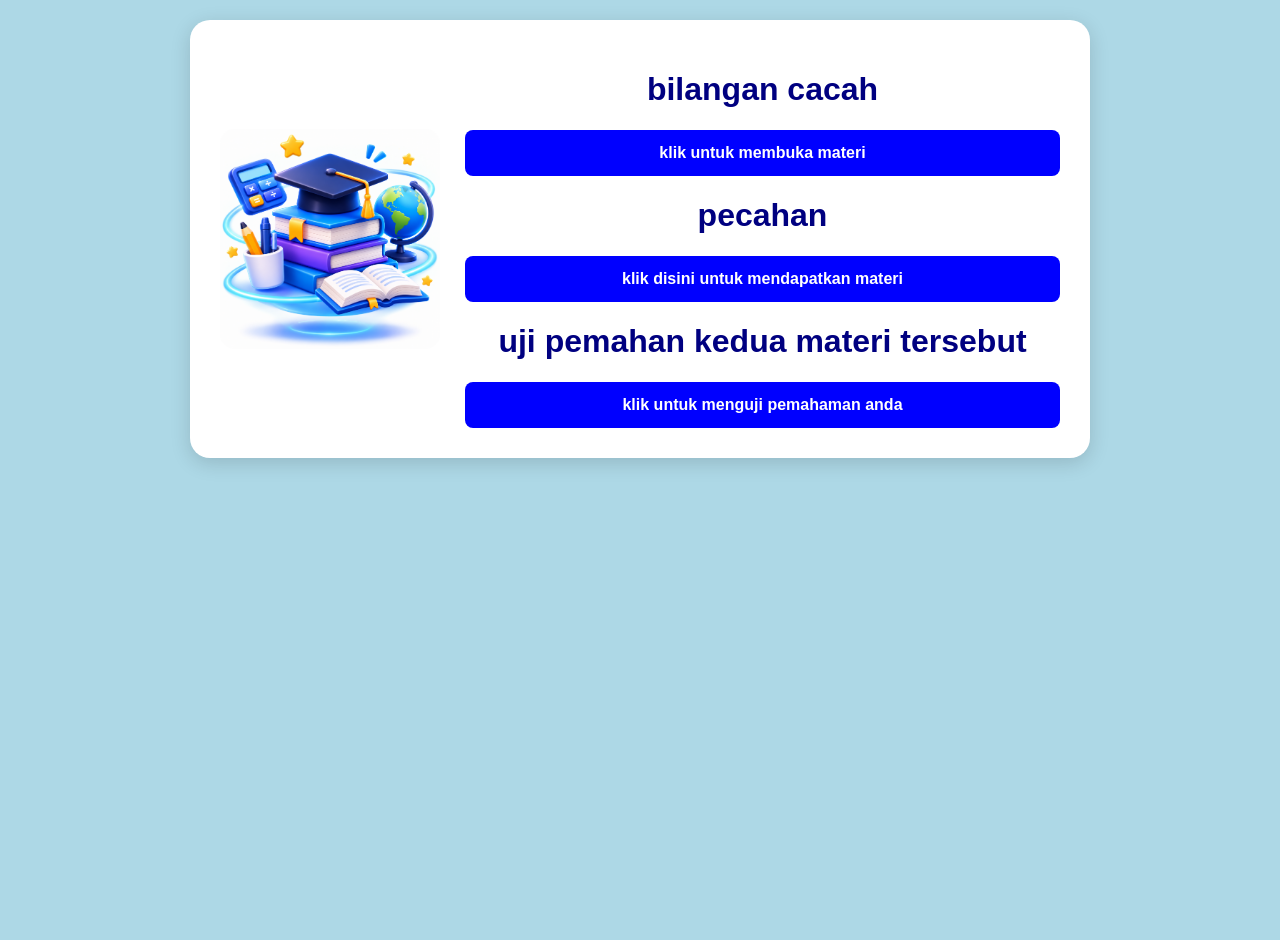
<file: index.html>
<!DOCTYPE html>
<html lang="id">
<head>
    <meta charset="UTF-8">
    <meta name="viewport" content="width=device-width, initial-scale=1.0">
    <title>web keren matematika</title>
    <link rel="stylesheet" href="style.css">
</head>
<body>
    <div class="container">
        <div class="hero-layout">
            <div class="gambar-box">
                <img src="images/gambar-belajar.png" alt="Ilustrasi EDUVERSE">
            </div>

            <div class="content-box">
                <h1>bilangan cacah</h1>
                <button onclick="window.location.href='bilangan-cacah.html'">
                    klik untuk membuka materi
                </button>

                <h1>pecahan</h1>
                <button onclick="window.location.href='pecahan.html'">
                    klik disini untuk mendapatkan materi
                </button>

                <h1>uji pemahan kedua materi tersebut</h1>
                <button onclick="window.location.href='uji-pemahan.html'">
                    klik untuk menguji pemahaman anda
                </button>
            </div>
        </div>
    </div>
</body>
</html>
</file>
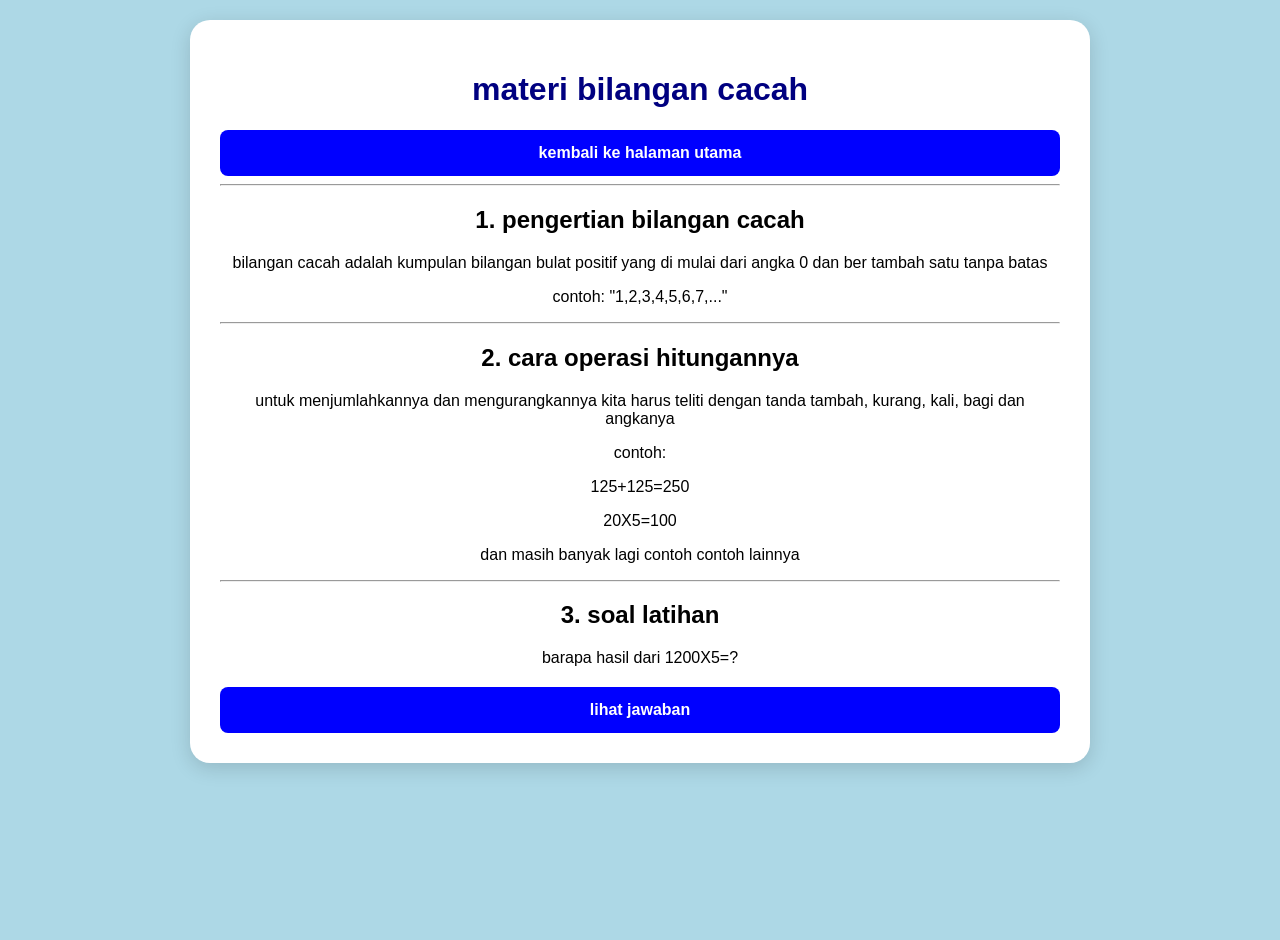
<file: bilangan-cacah.html>
<!DOCTYPE html>
<html lang="id">
<head>
    <meta charset="UTF-8">
    <meta name="viewport" content="width=device-width", initial-scale="1.0">
    <title>materi bilangan cacah - EDUVERS</title>
    <link rel="stylesheet" href="style.css">
</head>
<body>
    <div class="container">
    <h1>materi bilangan cacah</h1>
    <button onclick="window.location.href='index.html'">kembali ke halaman utama</button>
    <hr>
    <h2>1. pengertian bilangan cacah </h2>
    <P>bilangan cacah adalah kumpulan bilangan bulat positif yang di mulai dari angka 0 dan ber tambah satu tanpa batas</P>
    <P>contoh: "1,2,3,4,5,6,7,..."</P>
    <hr>
    <h2>2. cara operasi hitungannya</h2>
    <P>untuk menjumlahkannya dan mengurangkannya kita harus teliti dengan tanda tambah, kurang, kali, bagi dan angkanya</P>
    <P>contoh:</P>
    <P>125+125=250</P>
    <P>20X5=100</P>
    <P>dan masih banyak lagi contoh contoh lainnya</P>
    <hr>
    <h2>3. soal latihan</h2>
    <p> barapa hasil dari 1200X5=?</p>
    <button onclick="alert('benar! jawabannya adalah 60.000')">
        lihat jawaban
    </button>
    </div>
</body>
</html>
</file>
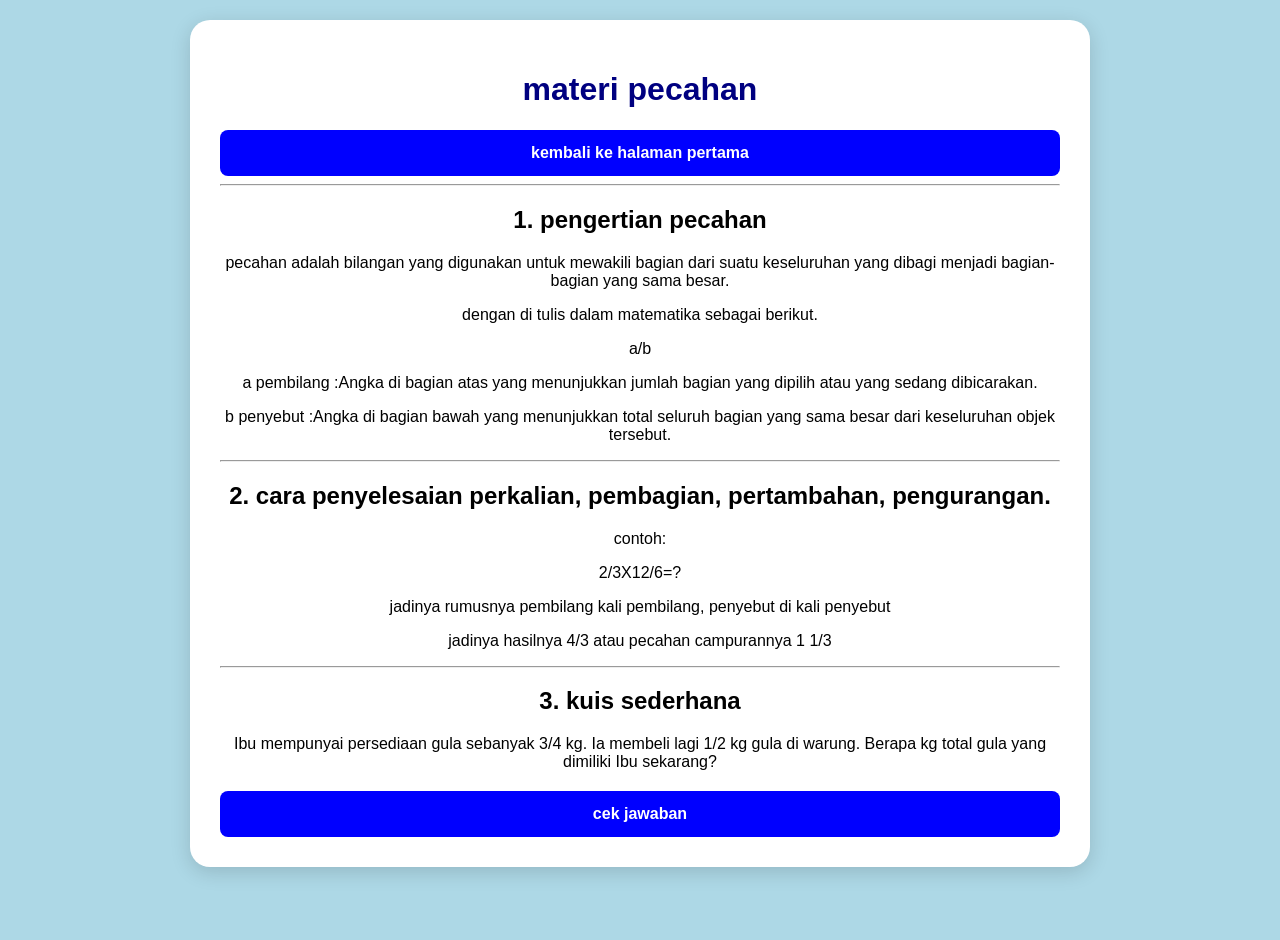
<file: pecahan.html>
<!DOCTYPE html>
<html lang="id">
<head>
    <meta charset="UTF-8">
    <meta name="viewport" content="width=device-width, initial-scale=1.0">
    <title>materi pecahan</title>
    <link rel="stylesheet" href="style.css">
</head>
<body>
    <div class="container">
        <h1>materi pecahan</h1>
        <button onclick="window.location.href='index.html'">kembali ke halaman pertama</button>
        <hr>
        <h2>1. pengertian pecahan</h2>
        <P>pecahan adalah bilangan yang digunakan untuk mewakili bagian dari suatu keseluruhan yang dibagi menjadi bagian-bagian yang sama besar.</P>
        <p>dengan di tulis dalam matematika sebagai berikut.</p>
        <P>a/b</P>
        <P>a pembilang :Angka di bagian atas yang menunjukkan jumlah bagian yang dipilih atau yang sedang dibicarakan.</P>
        <P>b penyebut :Angka di bagian bawah yang menunjukkan total seluruh bagian yang sama besar dari keseluruhan objek tersebut.</P>
        <hr>
        <h2>2. cara penyelesaian perkalian, pembagian, pertambahan, pengurangan.</h2>
        <p>contoh:</p>
        <P>2/3X12/6=?</P>
        <P>jadinya rumusnya pembilang kali pembilang, penyebut di kali penyebut</P>
        <P>jadinya hasilnya 4/3 atau pecahan campurannya 1 1/3</P>
        <hr>
        <h2>3. kuis sederhana</h2>
        <P>Ibu mempunyai persediaan gula sebanyak 3/4 kg. Ia membeli lagi 1/2 kg gula di warung. Berapa kg total gula yang dimiliki Ibu sekarang?</P>
        <button onclick="alert('benar! jawabannya adalah 5/4 atau 1 1/4')">
            cek jawaban
            </button>
            </div>
</body>
</html>
</file>
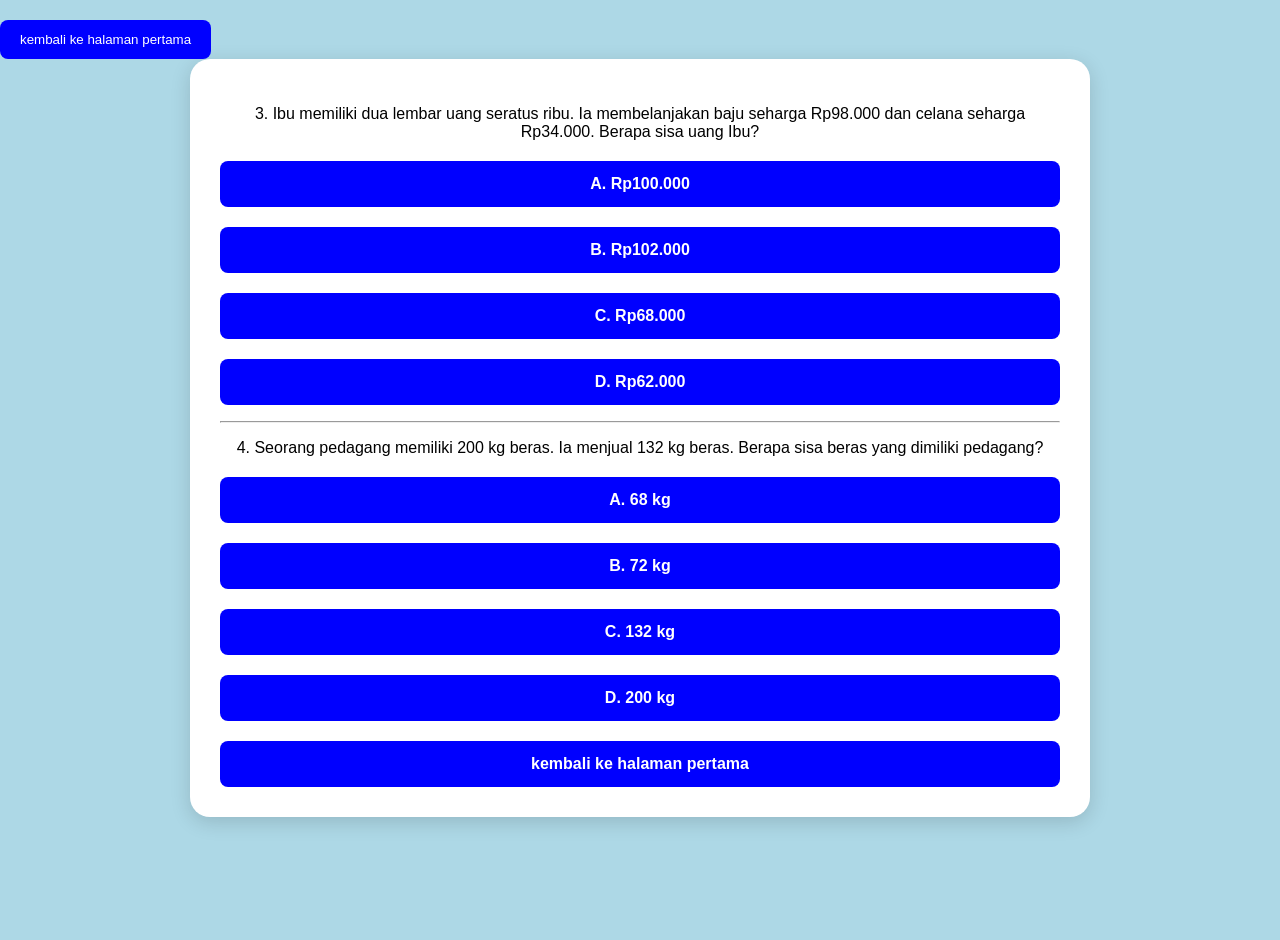
<file: uji-pemahan-2.html>
<!DOCTYPE html>
<html lang="id">
    <head>
        <meta charset="UTF-8">
        <meta name="viewport" content="width=device-width, initial-scale=1.0">
        <title>halaman ke dua</title>
        <link rel="stylesheet" href="style.css">
    </head>
    <body>
        <button onclick="window.location.href='uji-pemahan-1.html'">
                kembali ke halaman pertama
        </button>
        <div class="container">
            <p>3. Ibu memiliki dua lembar uang seratus ribu. Ia membelanjakan baju seharga Rp98.000 dan celana seharga Rp34.000. Berapa sisa uang Ibu?</p>
            <div class="quiz-options">
                <button onclick="cekJawaban(3, 'salah')">A. Rp100.000</button>
                <button onclick="cekJawaban(3, 'salah')">B. Rp102.000</button>
                <button onclick="cekJawaban(3, 'benar')">C. Rp68.000</button>
                <button onclick="cekJawaban(3, 'salah')">D. Rp62.000</button>
            </div>
            <p id="hasil-quiz-3" aria-live="polite"></p>
        

        <hr>

        <p>4. Seorang pedagang memiliki 200 kg beras. Ia menjual 132 kg beras. Berapa sisa beras yang dimiliki pedagang?</p>
        <div class="quiz-options">
            <button onclick="cekJawaban(4, 'benar')">A. 68 kg</button>
            <button onclick="cekJawaban(4, 'salah')">B. 72 kg</button>
            <button onclick="cekJawaban(4, 'salah')">C. 132 kg</button>
            <button onclick="cekJawaban(4, 'salah')">D. 200 kg</button>
        </div>
        <p id="hasil-quiz-4" aria-live="polite"></p>
        <button onclick="window.location.href='uji-pemahan-3.html'">
            kembali ke halaman pertama
        </button>
        </div>
        <script>
            function cekJawaban(nomorSoal, status) {
                const teksHasil = document.getElementById("hasil-quiz-" + nomorSoal);
                if (!teksHasil) return;

                if (nomorSoal === 3) {
                    if (status === "benar") {
                        teksHasil.textContent = "🎉 Luar biasa! Jawaban Anda benar. Sisa uang Ibu adalah Rp68.000.";
                        teksHasil.style.color = "green";
                    } else {
                        teksHasil.textContent = "❌ Belum tepat. Kurangi total belanja Rp132.000 dari Rp200.000.";
                        teksHasil.style.color = "red";
                    }
                } else if (nomorSoal === 4  ) {
                    if (status === "benar") {
                        teksHasil.textContent = "🎉 Benar! Sisa beras yang dimiliki pedagang adalah 68 kg.";
                        teksHasil.style.color = "green";
                    } else {
                        teksHasil.textContent = "❌ Belum tepat. Kurangi total beras 200 kg dengan yang terjual 132 kg.";
                        teksHasil.style.color = "red";
                    }
                }
            }
        </script>
    </body>
</html>
</file>
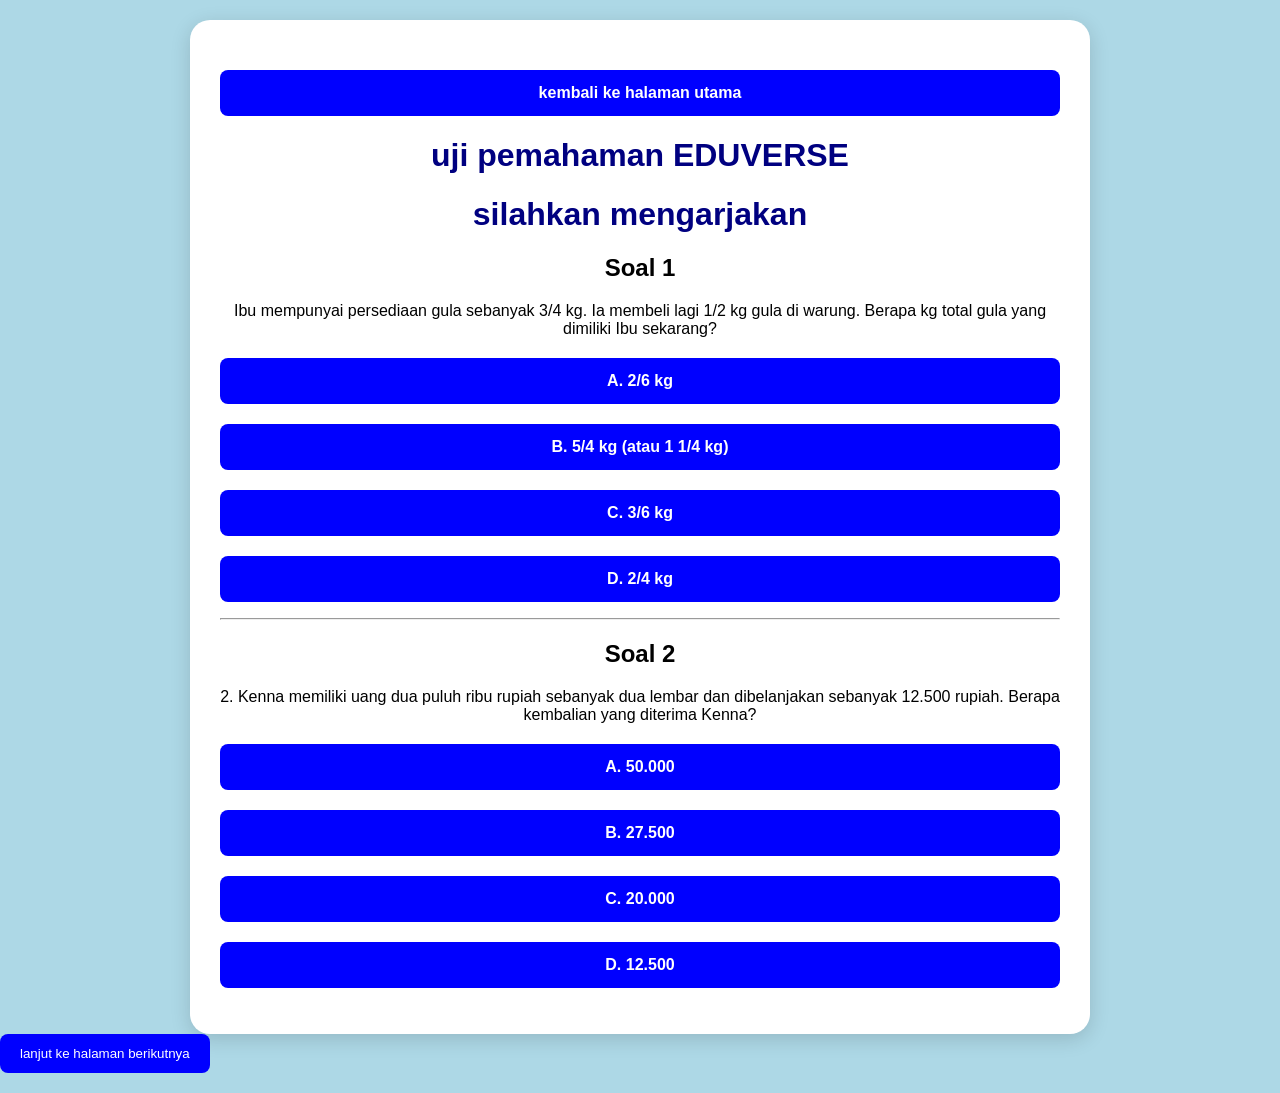
<file: uji-pemahan.html>
<!DOCTYPE html>
<html lang="id">
<head>
    <meta charset="UTF-8">
    <meta name="viewport" content="width=device-width, initial-scale=1.0">
    <title>pengujian pemahaman materi</title>
    <link rel="stylesheet" href="style.css">
</head>
<body>
    <div class="container">
        <button onclick="window.location.href='index.html'">kembali ke halaman utama</button>
        <h1>uji pemahaman EDUVERSE</h1>
        <h1>silahkan mengarjakan</h1>
        <h2>Soal 1</h2>
        <p>Ibu mempunyai persediaan gula sebanyak 3/4 kg. Ia membeli lagi 1/2 kg gula di warung. Berapa kg total gula yang dimiliki Ibu sekarang?</p>
        
        <div class="quiz-options">
            <button onclick="cekJawaban(1, 'salah')">A. 2/6 kg</button>
            <button onclick="cekJawaban(1, 'benar')">B. 5/4 kg (atau 1 1/4 kg)</button>
            <button onclick="cekJawaban(1, 'salah')">C. 3/6 kg</button>
            <button onclick="cekJawaban(1, 'salah')">D. 2/4 kg</button>
        </div>
        <p id="hasil-quiz-1" style="font-weight: bold; margin-top: 15px;"></p>

        <hr>

        <h2>Soal 2</h2>
        <p>2. Kenna memiliki uang dua puluh ribu rupiah sebanyak dua lembar dan dibelanjakan sebanyak 12.500 rupiah. Berapa kembalian yang diterima Kenna?</p>
        
        <div class="quiz-options">
            <button onclick="cekJawaban(2, 'salah')">A. 50.000</button>
            <button onclick="cekJawaban(2, 'benar')">B. 27.500</button>
            <button onclick="cekJawaban(2, 'salah')">C. 20.000</button>
            <button onclick="cekJawaban(2, 'salah')">D. 12.500</button>
        </div>
        <p id="hasil-quiz-2" style="font-weight: bold; margin-top: 15px;"></p>
    </div>
    <button onclick="window.location.href='uji-pemahan-2.html'">
        lanjut ke halaman berikutnya
    </button>

    <!-- Kode JavaScript dimasukkan langsung di sini -->
    <script>
        function cekJawaban(nomorSoal, status) {
            const teksHasil = document.getElementById("hasil-quiz-" + nomorSoal);
            
            if (!teksHasil) return;

            if (nomorSoal === 1) {
                if (status === 'benar') {
                    teksHasil.textContent = "🎉 Luar biasa! Jawaban Anda Benar (5/4 atau 1 1/4 kg).";
                    teksHasil.style.color = "green";
                } else {
                    teksHasil.textContent = "❌ Belum tepat. Coba ingat kembali cara menyamakan penyebut penjumlahan pecahan!";
                    teksHasil.style.color = "red";
                }
            } else if (nomorSoal === 2) {
                if (status === 'benar') {
                    teksHasil.textContent = "🎉 Benar! (2 × 20.000 = 40.000. Kembalian: 40.000 - 12.500 = 27.500).";
                    teksHasil.style.color = "green";
                } else {
                    teksHasil.textContent = "❌ Belum tepat. Hitung total uang Kenna (2 lembar 20.000) dikurangi 12.500!";
                    teksHasil.style.color = "red";
                }
            }
        }
    </script>
</body>
</html>
</file>
<file: style.css>
body {
    background-color: lightblue;
    min-height: 100vh;
    overflow-y: auto;
    margin: 0;
    padding: 20px 0;
    font-family: sans-serif;
}

h1 {
    color: navy;
}

button {
    background-color: blue;
    color: white;
    padding: 12px 20px;
    border: none;
    border-radius: 8px;
    cursor: pointer;
}

.container {
    background-color: white;
    margin: auto;
    width: 90%;
    max-width: 900px;
    padding: 30px;
    border-radius: 20px;
    box-shadow: 0 5px 20px rgba(0, 0, 0, 0.15);
    text-align: center;
    box-sizing: border-box;
    height: auto;
    overflow: visible;
}

.hero-layout {
    display: flex;
    align-items: center;
    gap: 25px;
}

.content-box {
    flex: 1;
}

.gambar-box {
    width: 220px;
    height: 220px;
    flex-shrink: 0;
    overflow: hidden;
    border-radius: 15px;
    margin: 15px 0;
}

.gambar-box img {
    width: 100%;
    height: 100%;
    object-fit: cover;
    animation: floating 3s ease-in-out infinite;
}

@keyframes floating {
    0% {
        transform: translateY(0);
    }
    50% {
        transform: translateY(-8px);
    }
    100% {
        transform: translateY(0);
    }
}

.container button {
    display: block;
    width: 100%;
    padding: 14px;
    margin-top: 20px;
    cursor: pointer;
    font-size: 16px;
    font-weight: bold;
}

@media (max-width: 700px) {
    .hero-layout {
        flex-direction: column;
    }

    .gambar-box {
        width: 100%;
        max-width: 260px;
    }
}
</file>
